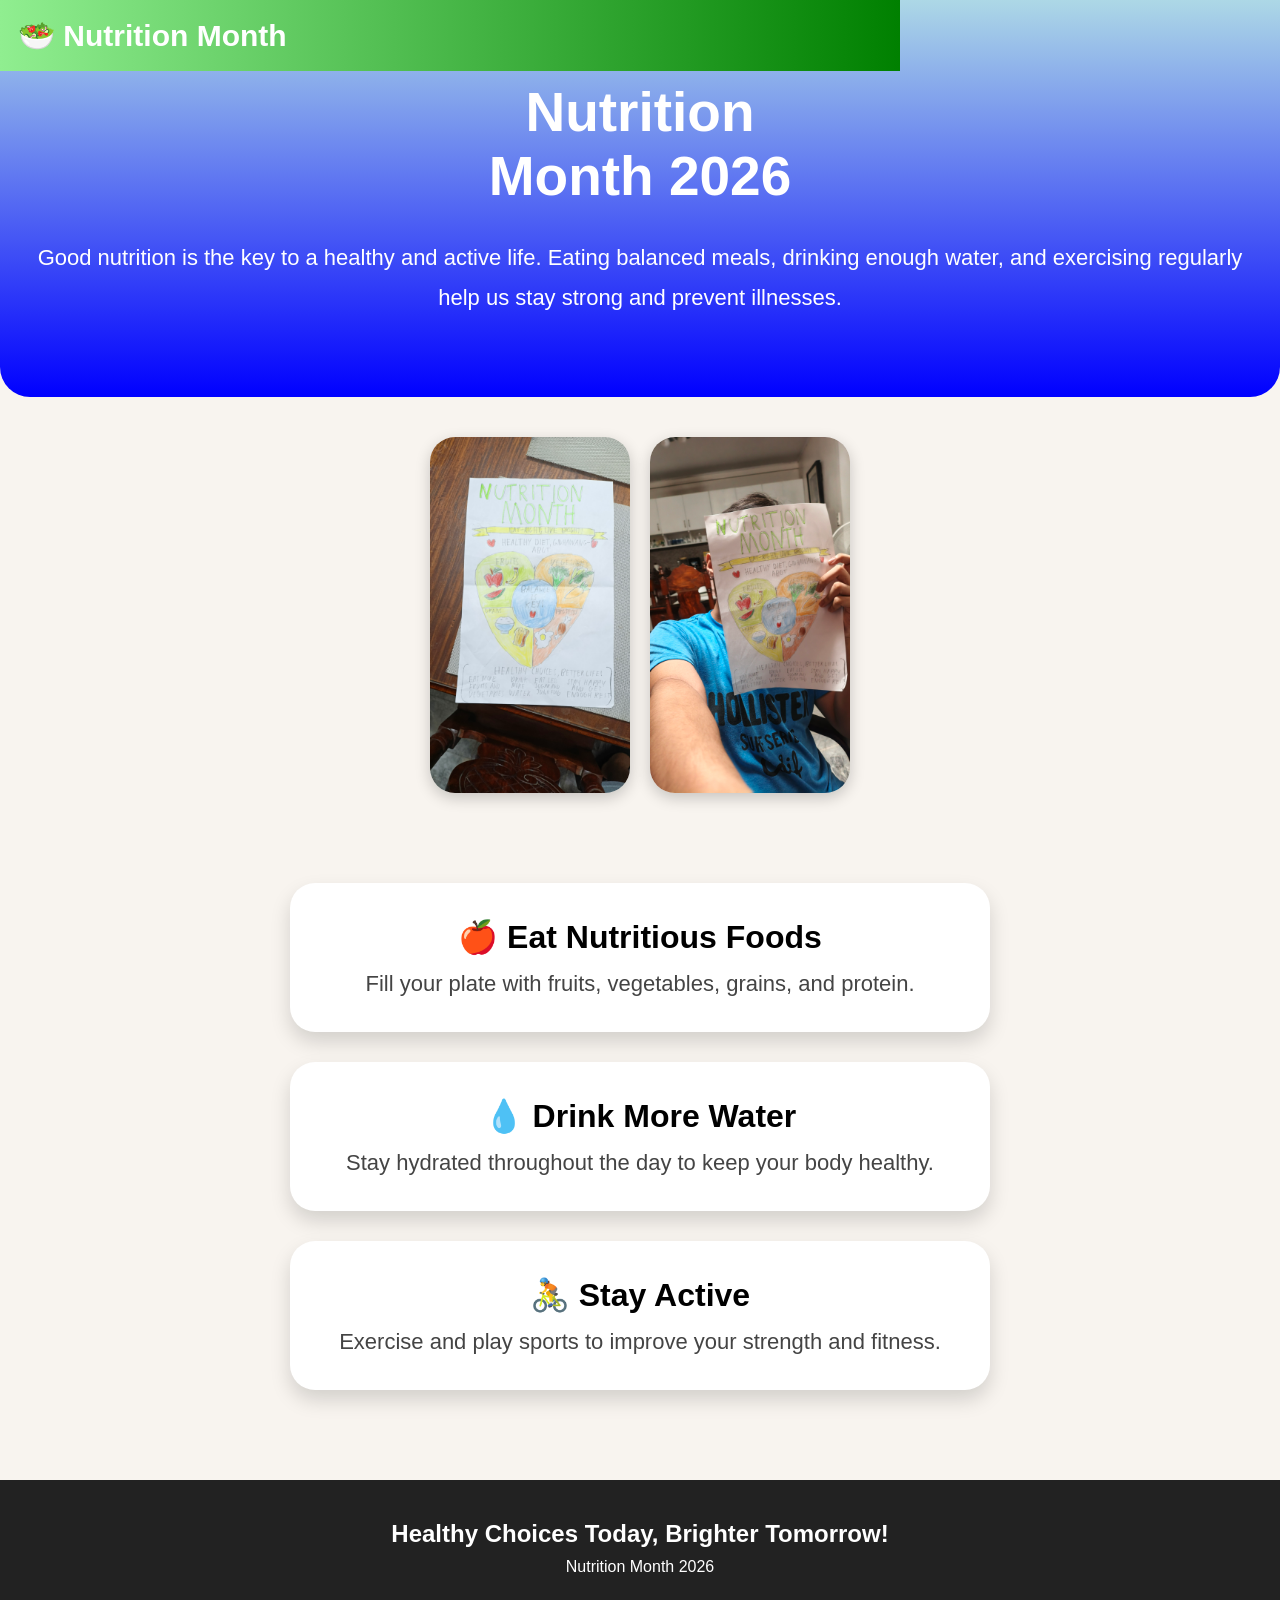
<file: Nutrition.html>
<!DOCTYPE html>
<html lang="en">
<head>
<meta charset="UTF-8">
<meta name="viewport" content="width=device-width, initial-scale=1.0">
<title>Nutrition Month 2026</title>
<link rel="stylesheet" href="Nutrition.css">
</head>
<body>

<header>
    🥗 <span>Nutrition Month</span>
</header>

<section class="hero">
    <h1>Nutrition<br>Month 2026</h1>

    <p>
        Good nutrition is the key to a healthy and active life.
        Eating balanced meals, drinking enough water, and exercising
        regularly help us stay strong and prevent illnesses.
    </p>
</section>

<section class="gallery">

    <img src="gallery.jpg" alt="Poster">
    <img src="gallery2.jpg" alt="Poster">

</section>

<section class="tips">

<div class="card">
<h2>🍎 Eat Nutritious Foods</h2>
<p>Fill your plate with fruits, vegetables, grains, and protein.</p>
</div>

<div class="card">
<h2>💧 Drink More Water</h2>
<p>Stay hydrated throughout the day to keep your body healthy.</p>
</div>

<div class="card">
<h2>🚴 Stay Active</h2>
<p>Exercise and play sports to improve your strength and fitness.</p>
</div>

</section>

<footer>
<h2>Healthy Choices Today, Brighter Tomorrow!</h2>
<p>Nutrition Month 2026</p>
</footer>

</body>
</html>
</file>
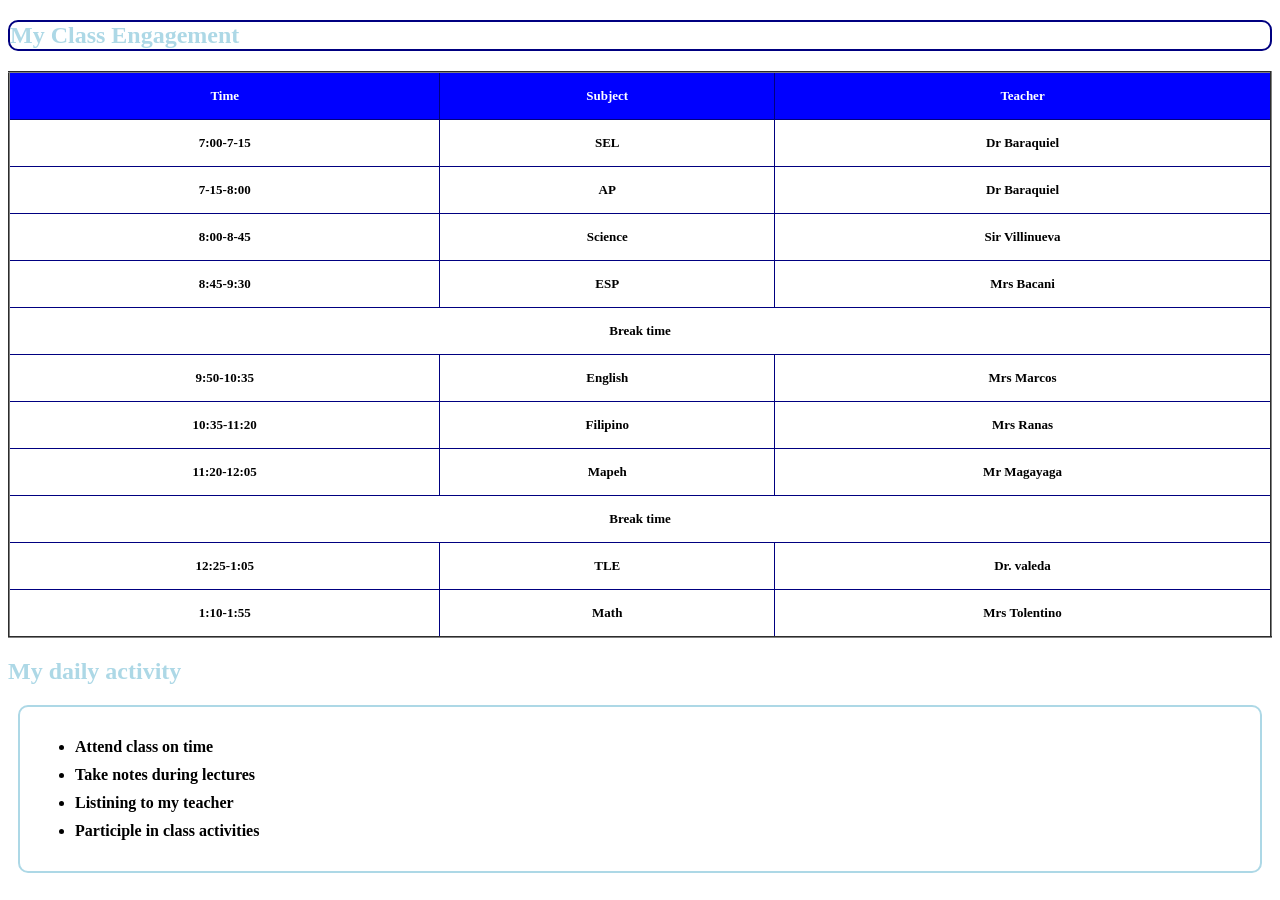
<file: table.html>
<!DOCTYPE html>
<html lang="en">
<head>
  <meta charset="UTF-8">
  <meta name="viewport" content="width=device-width, initial-scale=1.0">
  <meta http-equiv="X-UA-Compatible" content="ie=edge">
  <title>Document</title>
  <link rel="stylesheet" href="tablse.css">
</head>
<body>
  
<h2 style="color:lightblue;border:2px solid navy;border-radius:10px"> My Class Engagement</h2>
  <table border=2>
    <th>Time</th>
    <th>Subject</th>
    <th>Teacher</th>
    <tr></tr>
<tr>
  <td class="hover"  >7:00-7-15</td>
  <td class="hover"  >SEL</td>
  <td class="hover"  >Dr Baraquiel</td>
</tr>
<tr>
  <td class="hover"  >7-15-8:00</td>
  <td class="hover"  >AP</td>
  <td class="hover"  >Dr Baraquiel</td>
</tr>
<tr>
  <td class="hover"  >8:00-8-45</td>
  <td class="hover"  >Science</td>
  <td class="hover"  >Sir Villinueva</td>
</tr>
<tr>
  <td class="hover"  >8:45-9:30</td>
  <td class="hover"  >ESP</td>
  <td class="hover"  >Mrs Bacani</td>
</tr>
<tr>
  <td colspan=3 class="hover" >Break time</td>
</tr>
<tr>
  <td class="hover"  >9:50-10:35</td>
  <td class="hover"  >English</td>
  <td class="hover"  >Mrs Marcos</td>
</tr>
<tr>
  <td class="hover"  >10:35-11:20</td>
  <td class="hover"  >Filipino</td>
  <td class="hover"  >Mrs Ranas</td>
</tr>
<tr>
  <td class="hover"  >11:20-12:05</td>
  <td class="hover"  >Mapeh</td>
  <td class="hover"  >Mr Magayaga</td>
</tr>
<tr>
  <td colspan=3 class="hover">Break time</td>
</tr>
<tr>
  <td class="hover"  >12:25-1:05</td>
  <td class="hover"  >TLE</td>
  <td class="hover"  >Dr. valeda</td>
</tr>
<tr>
  <td class="hover"  >1:10-1:55</td>
  <td class="hover"  >Math</td>
  <td class="hover"  >Mrs Tolentino</td>
</tr>
</table>

<h2 style="color:lightblue">My daily activity</h2>
<div class="container">
  <ul>
    <li> Attend class on time</li>
    <li> Take notes during lectures</li>
    <li> Listining to my teacher</li>
    <li> Participle in class activities</li>
  </ul>
  
  
</div>
</body>
</html>
</file>
<file: Nutrition.css>
*{
    margin:0;
    padding:0;
    box-sizing:border-box;
    font-family:Arial, sans-serif;
}

body{
    background:#f8f4ef;
}

/* Header */

header{
    background:linear-gradient(to right,lightgreen,green);
    color:white;
    padding:18px;
    font-size:30px;
    font-weight:bold;
    position:fixed;
    top:0;
    width:100vh;
}

/* Hero */

.hero{
    background:linear-gradient(lightblue,blue);
    color:white;
    text-align:center;
    padding:80px 25px;
    border-bottom-left-radius:30px;
    border-bottom-right-radius:30px;
}

.hero h1{
    font-size:55px;
    margin-bottom:30px;
}

.hero p{
    font-size:22px;
    line-height:1.8;
}

/* Gallery */

.gallery{
    display:flex;
    gap:20px;
    justify-content:center;
    padding:40px 20px;
    flex-wrap:grid;
    grid-template-columns:repeat(1, 4fr);
}

.gallery img{
    width:200px;
    border-radius:25px;
    box-shadow:0 5px 15px rgba(0,0,0,.2);
}

/* Cards */

.tips{
    padding:20px;
}

.card{
    background:white;
    margin:30px auto;
    max-width:700px;
    padding:35px;
    border-radius:25px;
    text-align:center;
    box-shadow:0 10px 20px rgba(0,0,0,.15);
}

.card h2{
    color:Black;
    margin-bottom:15px;
    font-size:32px;
}

.card p{
    font-size:22px;
    color:#444;
}

/* Footer */

footer{
    background:#222;
    color:white;
    text-align:center;
    padding:40px;
    margin-top:40px;
}

footer h2{
    margin-bottom:10px;
}
</file>
<file: tablse.css>
body {
 font-weight:600;
}

table {
  border-collapse:collapse;
  width:100%;
}

td,th {
  padding:15px;
  text-align:center;
  border:1px solid navy;
  font-size:13px;
}

th {
  background-color:blue;
  color:white;
}
.hover:hover {
  background-color:lightblue;
  color:white;
}

.container {
  border:2px solid lightblue;
  padding:15px;
  margin:10px;
  border-radius:10px;
}

.border {
  border: 2px solid navy;
  border-radius:10px;
  margin:0 auto;
  margin-top:10px;
  margin-bottom:10px;
  display:inline-block;
  padding:10px;
}

li {
  margin-bottom:10px;
}
</file>
